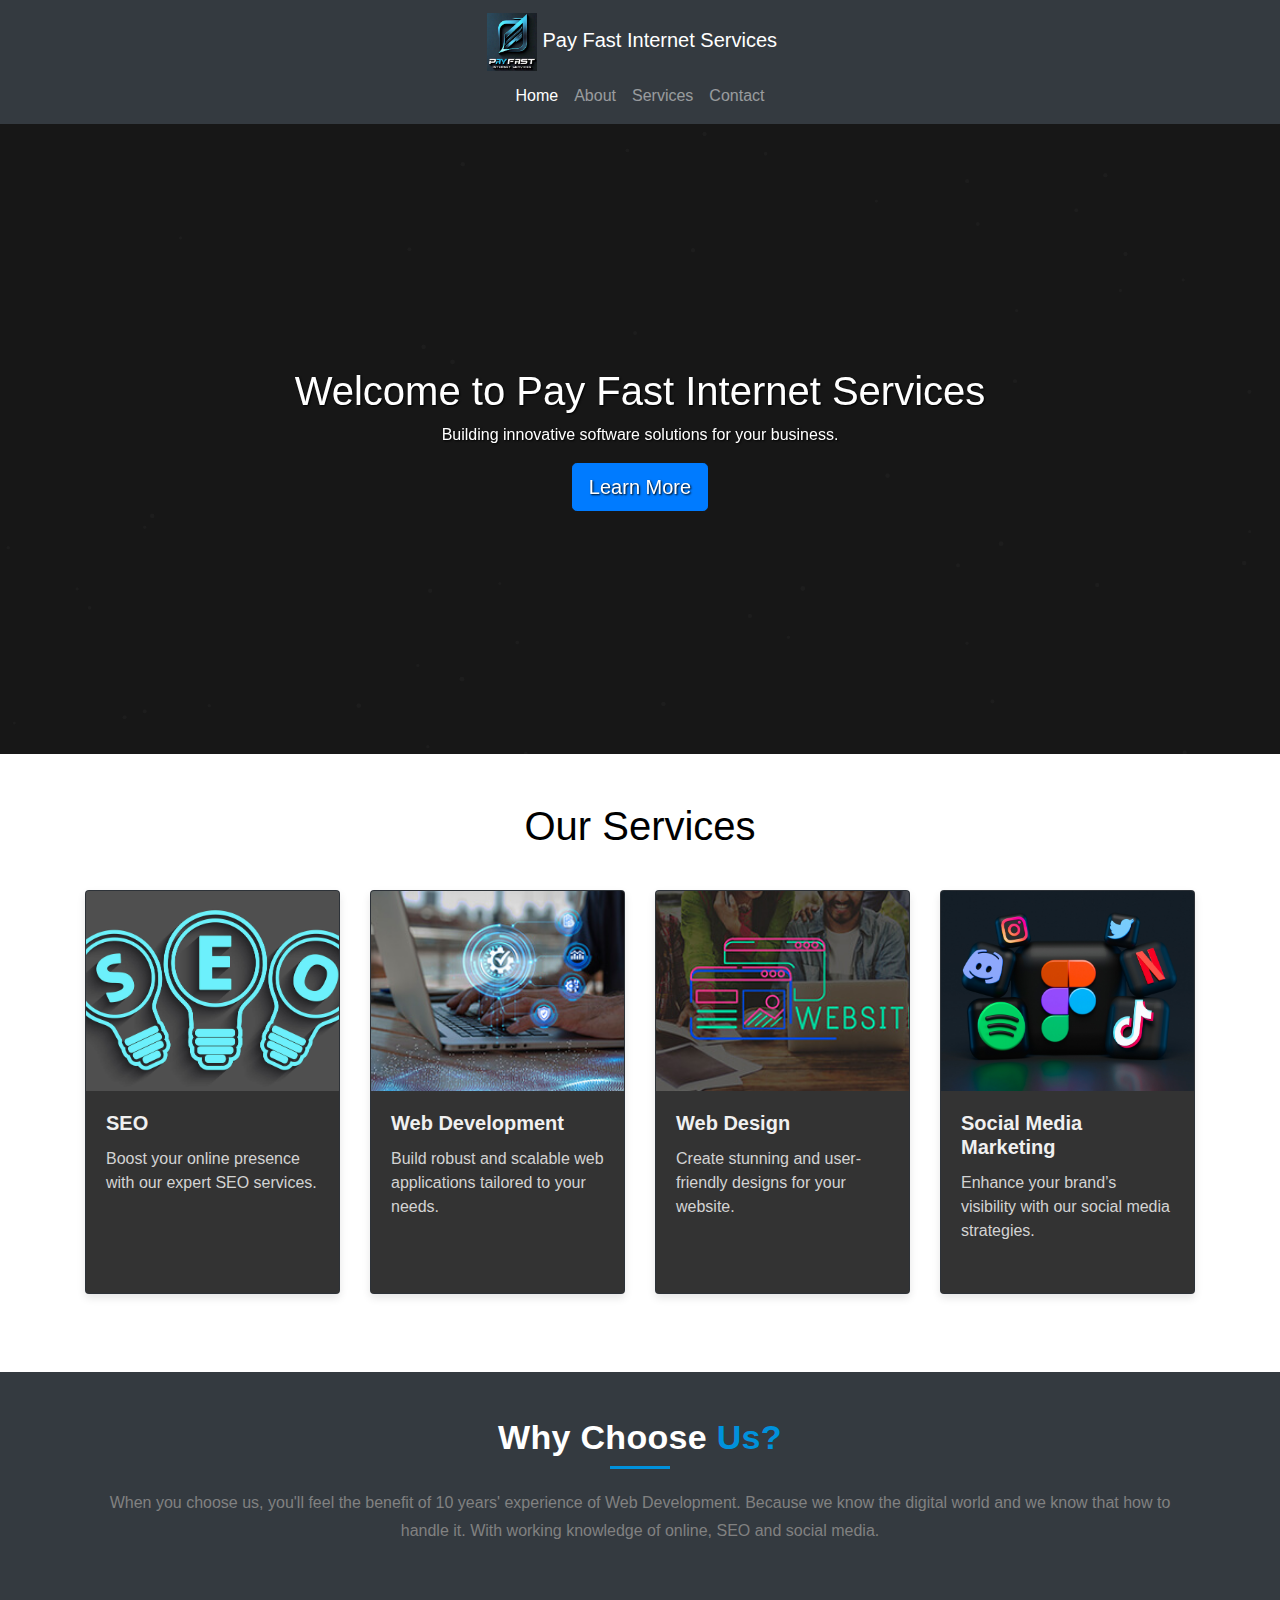
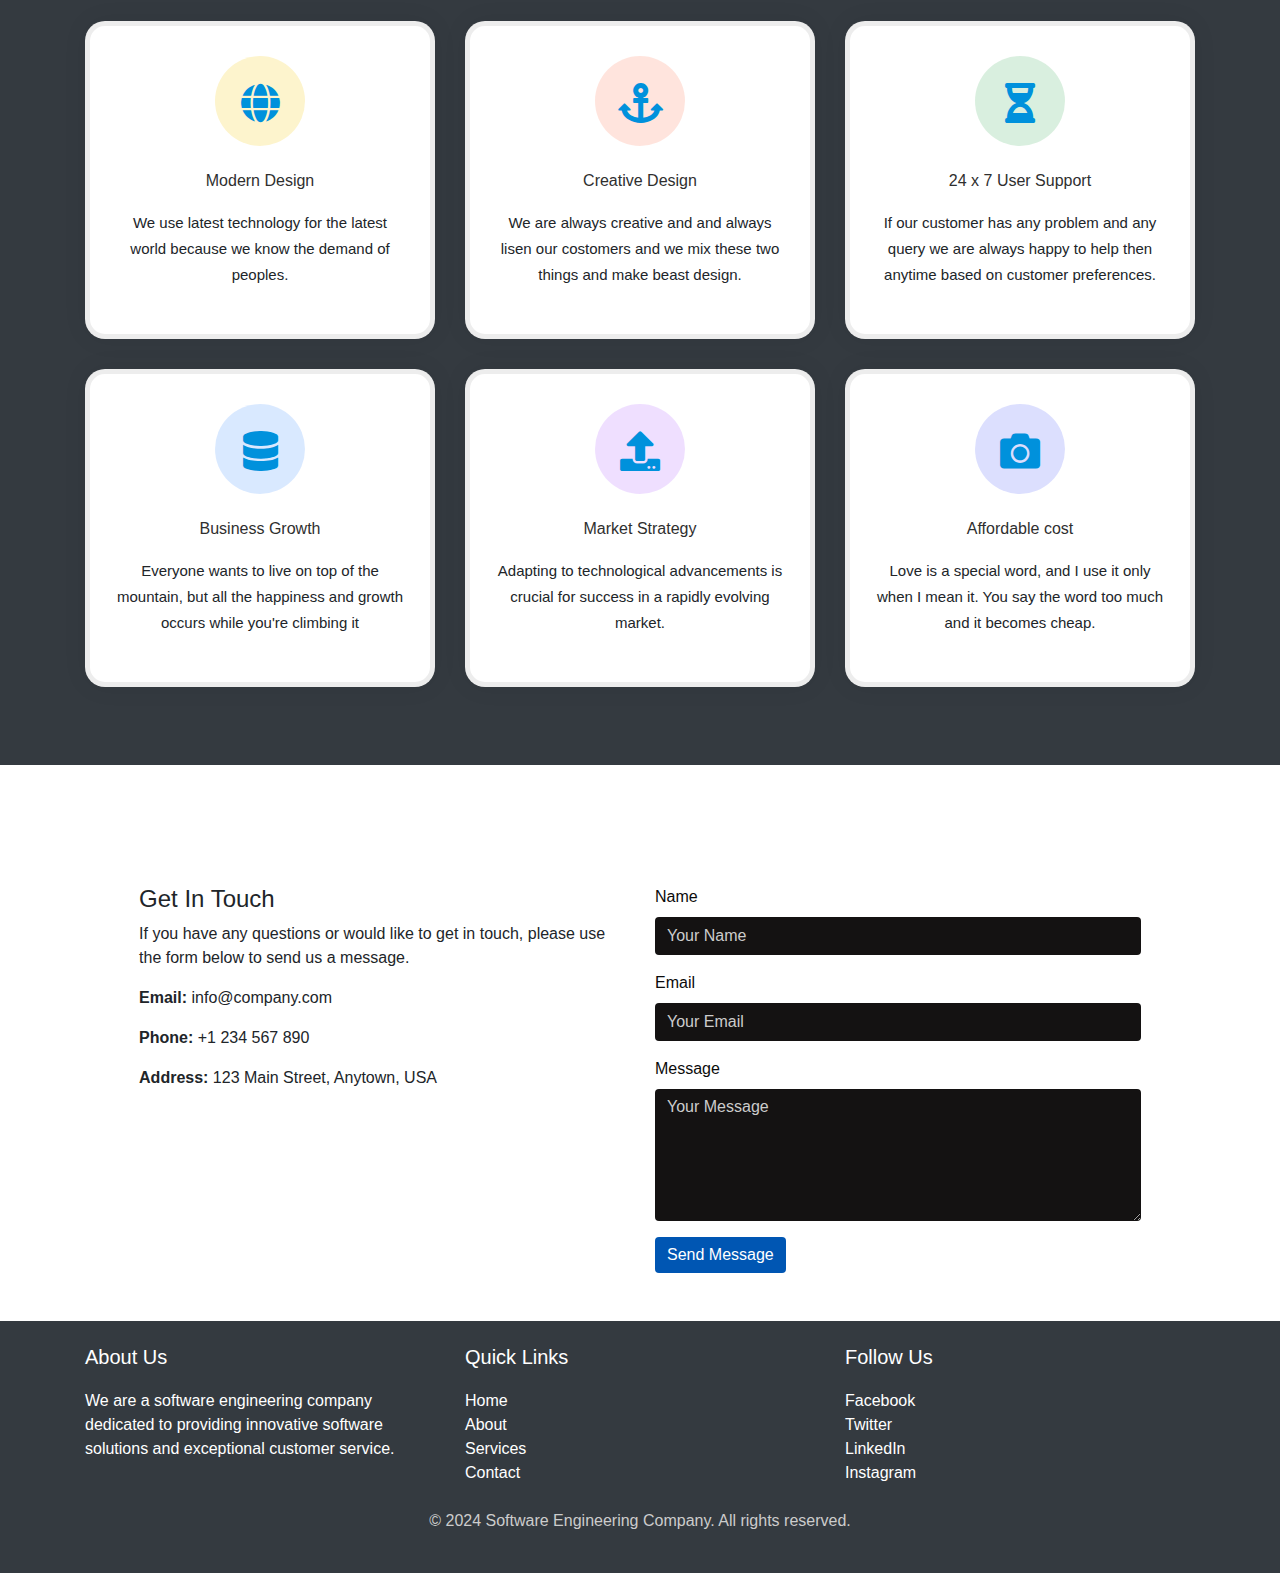
<file: index.html>
<!DOCTYPE html>
<html lang="en">

<head>
    <meta charset="UTF-8">
    <meta name="viewport" content="width=device-width, initial-scale=1.0">
    <title>Pay Fast Internet Services</title>
    <!-- Bootstrap CSS -->
    <link href="https://stackpath.bootstrapcdn.com/bootstrap/4.5.2/css/bootstrap.min.css" rel="stylesheet">
    <link rel="stylesheet" href="https://maxcdn.bootstrapcdn.com/bootstrap/4.1.3/css/bootstrap.min.css">
    <link rel="stylesheet" href="https://use.fontawesome.com/releases/v5.6.3/css/all.css">
    <!-- Custom CSS -->
    <link rel="stylesheet" href="styles.css">
</head>

<body>
    <!-- Header Section -->
    <header class="bg-dark text-white">
        <nav class="navbar navbar-expand-lg navbar-dark">
            <div class="container">
                <a class="navbar-brand" href="#">
                    <img src="Images/logo.jpg" alt="Company Logo" width="50" height="50">
                    Pay Fast Internet Services
                </a>
                <button class="navbar-toggler" type="button" data-toggle="collapse" data-target="#navbarNav"
                    aria-controls="navbarNav" aria-expanded="false" aria-label="Toggle navigation">
                    <span class="navbar-toggler-icon"></span>
                </button>
                <div class="collapse navbar-collapse" id="navbarNav">
                    <ul class="navbar-nav ml-auto">
                        <li class="nav-item active">
                            <a class="nav-link" href="#">Home</a>
                        </li>
                        <li class="nav-item">
                            <a class="nav-link" href="#">About</a>
                        </li>
                        <li class="nav-item">
                            <a class="nav-link" href="#">Services</a>
                        </li>
                        <li class="nav-item">
                            <a class="nav-link" href="#">Contact</a>
                        </li>
                    </ul>
                </div>
            </div>
        </nav>
    </header>

    <!-- Front Display Section -->
    <div class="animation-container">
        <div class="particle-network-animation"></div>
        <section class="front-display text-center d-flex justify-content-center align-items-center">
            <div class="container">
                <h1>Welcome to Pay Fast Internet Services</h1>
                <p>Building innovative software solutions for your business.</p>
                <a href="#services" class="btn btn-primary btn-lg">Learn More</a>
            </div>
        </section>
    </div>
    

    <!-- Services Section -->
    <section id="services" class="py-5">
        <div class="container">
            <h2 class="text-center">Our Services</h2>
            <div class="row card-container">
                <div class="col-md-3">
                    <div class="card bg-dark">
                        <img src="Images/seo.jpg" class="card-img-top" alt="SEO">
                        <div class="card-body">
                            <h5 class="card-title">SEO</h5>
                            <p class="card-text">Boost your online presence with our expert SEO services.</p>
                        </div>
                    </div>
                </div>
                <div class="col-md-3">
                    <div class="card bg-dark">
                        <img src="Images/web-services.jpg" class="card-img-top" alt="Web Development">
                        <div class="card-body">
                            <h5 class="card-title">Web Development</h5>
                            <p class="card-text">Build robust and scalable web applications tailored to your needs.</p>
                        </div>
                    </div>
                </div>
                <div class="col-md-3">
                    <div class="card bg-dark">
                        <img src="Images/web-design.jpg" class="card-img-top" alt="Web Design">
                        <div class="card-body">
                            <h5 class="card-title">Web Design</h5>
                            <p class="card-text">Create stunning and user-friendly designs for your website.</p>
                        </div>
                    </div>
                </div>
                <div class="col-md-3">
                    <div class="card bg-dark">
                        <img src="Images/social-media-marketing.jpg" class="card-img-top" alt="Social Media Marketing">
                        <div class="card-body">
                            <h5 class="card-title">Social Media Marketing</h5>
                            <p class="card-text">Enhance your brand’s visibility with our social media strategies.</p>
                        </div>
                    </div>
                </div>
            </div>
        </div>
    </section>

    <div class="choose-us-container feat bg-gray pt-5 pb-5">
        <div class="container">
            <div class="row">
                <div class="section-head col-sm-12">
                    <h4><span>Why Choose</span> Us?</h4>
                    <p>When you choose us, you'll feel the benefit of 10 years' experience of Web Development. Because
                        we know the digital world and we know that how to handle it. With working knowledge of online,
                        SEO and social media.</p>
                </div>
                <div class="col-lg-4 col-sm-6">
                    <div class="item"> <span class="icon feature_box_col_one"><i class="fa fa-globe"></i></span>
                        <h6>Modern Design</h6>
                        <p>We use latest technology for the latest world because we know the demand of peoples.</p>
                    </div>
                </div>
                <div class="col-lg-4 col-sm-6">
                    <div class="item"> <span class="icon feature_box_col_two"><i class="fa fa-anchor"></i></span>
                        <h6>Creative Design</h6>
                        <p>We are always creative and and always lisen our costomers and we mix these two things and
                            make beast design.</p>
                    </div>
                </div>
                <div class="col-lg-4 col-sm-6">
                    <div class="item"> <span class="icon feature_box_col_three"><i
                                class="fa fa-hourglass-half"></i></span>
                        <h6>24 x 7 User Support</h6>
                        <p>If our customer has any problem and any query we are always happy to help then anytime based
                            on customer preferences.</p>
                    </div>
                </div>
                <div class="col-lg-4 col-sm-6">
                    <div class="item"> <span class="icon feature_box_col_four"><i class="fa fa-database"></i></span>
                        <h6>Business Growth</h6>
                        <p>Everyone wants to live on top of the mountain, but all the happiness and growth occurs while
                            you're climbing it</p>
                    </div>
                </div>
                <div class="col-lg-4 col-sm-6">
                    <div class="item"> <span class="icon feature_box_col_five"><i class="fa fa-upload"></i></span>
                        <h6>Market Strategy</h6>
                        <p>Adapting to technological advancements is crucial for success in a rapidly evolving market.
                        </p>
                    </div>
                </div>
                <div class="col-lg-4 col-sm-6">
                    <div class="item"> <span class="icon feature_box_col_six"><i class="fa fa-camera"></i></span>
                        <h6>Affordable cost</h6>
                        <p>Love is a special word, and I use it only when I mean it. You say the word too much and it
                            becomes cheap.</p>
                    </div>
                </div>
            </div>
        </div>
    </div>

    <!-- Contact Us Section -->
    <section id="contact-us" class="py-5 ">
        <div class="container">
            <h2 class="text-center mb-4">Contact Us</h2>
            <div class="row">
                <div class="col-md-6 mb-4">
                    <h4>Get In Touch</h4>
                    <p>If you have any questions or would like to get in touch, please use the form below to send us a
                        message.</p>
                    <p><strong>Email:</strong> info@company.com</p>
                    <p><strong>Phone:</strong> +1 234 567 890</p>
                    <p><strong>Address:</strong> 123 Main Street, Anytown, USA</p>
                </div>
                <div class="col-md-6">
                    <form>
                        <div class="form-group">
                            <label for="name">Name</label>
                            <input type="text" class="form-control" id="name" placeholder="Your Name" required>
                        </div>
                        <div class="form-group">
                            <label for="email">Email</label>
                            <input type="email" class="form-control" id="email" placeholder="Your Email" required>
                        </div>
                        <div class="form-group">
                            <label for="message">Message</label>
                            <textarea class="form-control" id="message" rows="5" placeholder="Your Message"
                                required></textarea>
                        </div>
                        <button type="submit" class="btn btn-primary">Send Message</button>
                    </form>
                </div>
            </div>
        </div>
    </section>

    <!-- Footer Section -->
    <footer class="bg-dark text-white py-4">
        <div class="container">
            <div class="row">
                <div class="col-md-4">
                    <h5>About Us</h5>
                    <p>We are a software engineering company dedicated to providing innovative software solutions and
                        exceptional customer service.</p>
                </div>
                <div class="col-md-4">
                    <h5>Quick Links</h5>
                    <ul class="list-unstyled">
                        <li><a href="#" class="text-white">Home</a></li>
                        <li><a href="#" class="text-white">About</a></li>
                        <li><a href="#services" class="text-white">Services</a></li>
                        <li><a href="#contact-us" class="text-white">Contact</a></li>
                    </ul>
                </div>
                <div class="col-md-4">
                    <h5>Follow Us</h5>
                    <ul class="list-unstyled">
                        <li><a href="#" class="text-white">Facebook</a></li>
                        <li><a href="#" class="text-white">Twitter</a></li>
                        <li><a href="#" class="text-white">LinkedIn</a></li>
                        <li><a href="#" class="text-white">Instagram</a></li>
                    </ul>
                </div>
            </div>
            <div class="text-center mt-4">
                <p>&copy; 2024 Software Engineering Company. All rights reserved.</p>
            </div>
        </div>
    </footer>



    <!-- Bootstrap JS and dependencies -->
    <script src="https://code.jquery.com/jquery-3.5.1.slim.min.js"></script>
    <script src="https://cdn.jsdelivr.net/npm/@popperjs/core@2.5.4/dist/umd/popper.min.js"></script>
    <script src="https://stackpath.bootstrapcdn.com/bootstrap/4.5.2/js/bootstrap.min.js"></script>
    <script src="Script.js"></script>

</body>

</html>
</file>
<file: styles.css>
/* styles.css */

/* Existing styles */

body,
html {
    height: 100%;
    margin: 0;
    font-family: Arial, sans-serif;
}

.front-display {
    /* height: 100vh; */
    /* background: url('Images/background2.jpg') no-repeat center center/cover; */
    color: white;
    text-shadow: 1px 1px 2px black;
}

.header {
    padding: 20px;
}

/* New styles for SEO Services Section */
#services {
    padding: 60px 0;
    background-color: #fff;
}

#services h2 {
    color: black;
    margin-bottom: 40px;
    font-size: 2.5em;
}

.card {
    margin-bottom: 30px;
    box-shadow: 0 4px 8px rgba(0, 0, 0, 0.1);
    transition: transform 0.2s, box-shadow 0.2s;
    height: 100%;
}

.card:hover {
    transform: scale(1.05);
    box-shadow: 0 8px 16px rgba(0, 0, 0, 0.2);
}

.card-body {
    background-color: #333;
    color: white;
}

.card-title {
    color: #f0f0f0;
    font-weight: bold;
}

.card-text {
    color: #d3d3d3;
}

.card-img-top {
    height: 200px;
    object-fit: cover;
}

.card-container {
    display: flex;
    justify-content: space-between;
    flex-wrap: wrap;
}

.card-container .col-md-3 {
    margin-bottom: 30px;
    display: flex;
    align-items: stretch;
}

/* CSS For Choose Us Section */
.choose-us-container{
    background-color: #343a40;
}

#choose-us {
    padding: 60px 0;
    background-color: #fff;
    color: #000;
}

#choose-us h2 {
    margin-bottom: 40px;
    font-size: 2.5em;
    color: #333;
}

.choose-us-item {
    margin-bottom: 30px;
}

.choose-us-title {
    font-size: 1.5em;
    margin-bottom: 10px;
    color: #333;
}


/* Why Chooose Us CSS  */
a,
a:active,
a:focus {
    color: #333;
    text-decoration: none;
    transition-timing-function: ease-in-out;
    -ms-transition-timing-function: ease-in-out;
    -moz-transition-timing-function: ease-in-out;
    -webkit-transition-timing-function: ease-in-out;
    -o-transition-timing-function: ease-in-out;
    transition-duration: .2s;
    -ms-transition-duration: .2s;
    -moz-transition-duration: .2s;
    -webkit-transition-duration: .2s;
    -o-transition-duration: .2s;
}

ul {
    margin: 0;
    padding: 0;
    list-style: none;
}

img {
    max-width: 100%;
    height: auto;
}

span,
a,
a:hover {
    display: inline-block;
    text-decoration: none;
    color: inherit;
}

.section-head {
    margin-bottom: 60px;
}

.section-head h4 {
    position: relative;
    padding: 0;
    color: #0091dc;
    line-height: 1;
    letter-spacing: 0.3px;
    font-size: 34px;
    font-weight: 700;
    text-align: center;
    text-transform: none;
    margin-bottom: 30px;
}

.section-head h4:before {
    content: '';
    width: 60px;
    height: 3px;
    background: #0091dc;
    position: absolute;
    left: 0px;
    bottom: -10px;
    right: 0;
    margin: 0 auto;
}

.section-head h4 span {
    font-weight: 700;
    padding-bottom: 5px;
    color: #ffffff
}

p.service_text {
    color: #cccccc !important;
    font-size: 16px;
    line-height: 28px;
    text-align: center;
}

.section-head p,
p.awesome_line {
    color: #818181;
    font-size: 16px;
    line-height: 28px;
    text-align: center;
}

.extra-text {
    font-size: 34px;
    font-weight: 700;
    color: #2f2f2f;
    margin-bottom: 25px;
    position: relative;
    text-transform: none;
}

.extra-text::before {
    content: '';
    width: 60px;
    height: 3px;
    background: #0091dc;
    position: absolute;
    left: 0px;
    bottom: -10px;
    right: 0;
    margin: 0 auto;
}

.extra-text span {
    font-weight: 700;
    color: #0091dc;
}

.item {
    background: #fff;
    text-align: center;
    padding: 30px 25px;
    -webkit-box-shadow: 0 0px 25px rgba(0, 0, 0, 0.07);
    box-shadow: 0 0px 25px rgba(0, 0, 0, 0.07);
    border-radius: 20px;
    border: 5px solid rgba(0, 0, 0, 0.07);
    margin-bottom: 30px;
    -webkit-transition: all .5s ease 0;
    transition: all .5s ease 0;
    transition: all 0.5s ease 0s;
}

.item:hover {
    background: #0091dc;
    box-shadow: 0 8px 20px 0px rgba(0, 0, 0, 0.2);
    -webkit-transition: all .5s ease 0;
    transition: all .5s ease 0;
    transition: all 0.5s ease 0s;
}

.item:hover .item,
.item:hover span.icon {
    background: #fff;
    border-radius: 10px;
    -webkit-transition: all .5s ease 0;
    transition: all .5s ease 0;
    transition: all 0.5s ease 0s;
}

.item:hover h6,
.item:hover p {
    color: #fff;
    -webkit-transition: all .5s ease 0;
    transition: all .5s ease 0;
    transition: all 0.5s ease 0s;
}

.item .icon {
    font-size: 40px;
    margin-bottom: 25px;
    color: #0091dc;
    width: 90px;
    height: 90px;
    line-height: 96px;
    border-radius: 50px;
}

.item .feature_box_col_one {
    background: rgba(247, 198, 5, 0.20);
    color: #0091dc
}

.item .feature_box_col_two {
    background: rgba(255, 77, 28, 0.15);
    color: #0091dc
}

.item .feature_box_col_three {
    background: rgba(0, 147, 38, 0.15);
    color: #0091dc
}

.item .feature_box_col_four {
    background: rgba(0, 108, 255, 0.15);
    color: #0091dc
}

.item .feature_box_col_five {
    background: rgba(146, 39, 255, 0.15);
    color: #0091dc
}

.item .feature_box_col_six {
    background: rgba(23, 39, 246, 0.15);
    color: #0091dc
}

.item p {
    font-size: 15px;
    line-height: 26px;
}

.item h6 {
    margin-bottom: 20px;
    color: #2f2f2f;
}

.mission p {
    margin-bottom: 10px;
    font-size: 15px;
    line-height: 28px;
    font-weight: 500;
}

.mission i {
    display: inline-block;
    width: 50px;
    height: 50px;
    line-height: 50px;
    text-align: center;
    background: #0091dc;
    border-radius: 50%;
    color: #fff;
    font-size: 25px;
}

.mission .small-text {
    margin-left: 10px;
    font-size: 13px;
    color: #666;
}

.skills {
    padding-top: 0px;
}

.skills .prog-item {
    margin-bottom: 25px;
}

.skills .prog-item:last-child {
    margin-bottom: 0;
}

.skills .prog-item p {
    font-weight: 500;
    font-size: 15px;
    margin-bottom: 10px;
}

.skills .prog-item .skills-progress {
    width: 100%;
    height: 10px;
    background: #e0e0e0;
    border-radius: 20px;
    position: relative;
}

.skills .prog-item .skills-progress span {
    position: absolute;
    left: 0;
    top: 0;
    height: 100%;
    background: #0091dc;
    width: 10%;
    border-radius: 10px;
    -webkit-transition: all 1s;
    transition: all 1s;
}

.skills .prog-item .skills-progress span:after {
    content: attr(data-value);
    position: absolute;
    top: -5px;
    right: 0;
    font-size: 10px;
    font-weight: 600;
    color: #fff;
    background: rgba(0, 0, 0, 0.9);
    padding: 3px 7px;
    border-radius: 30px;
}

/* Contact Us Form */

#contact-us {
    padding: 60px 0;
}

#contact-us h2 {
    margin-bottom: 40px;
    font-size: 2.5em;
    color: #fff;
}

#contact-us .form-group label {
    color: #0b0b0b;
}

#contact-us .form-control {
    background-color: #141212;
    color: #ffffff;
    border: none;
}

#contact-us .form-control::placeholder {
    color: #ccc;
}

#contact-us .btn-primary {
    background-color: #0056b3;
    border: none;
}

#contact-us .btn-primary:hover {
    background-color: #004494;
}


/* Footer Section */

footer {
    background-color: #0e1422;
    color: #d3d3d3;
    padding: 20px 0;
}

footer h5 {
    margin-bottom: 20px;
}

footer a {
    color: #d3d3d3;
    text-decoration: none;
}

footer a:hover {
    color: #fff;
}

footer .list-unstyled {
    padding-left: 0;
    list-style: none;
}

footer .text-center {
    margin-top: 20px;
    color: #ccc;
}


/* Animation */
.animation-container {
    position: relative;
    width: 100%;
    /* height: 100vh; */
    overflow: hidden;

  }
  
  .particle-network-animation {
    position: absolute;
    top: 0;
    left: 0;
    right: 0;
    bottom: 0;
    background-color: #171717;
    z-index: 0;
  }
  
  .front-display {
    position: relative;
    z-index: 1; /* Ensure it appears above the animations */
    height: 70vh; /* Set height to 70% of viewport */
  }
  
  .container {
    position: relative;
    z-index: 2; /* Ensure it appears above any animations */
    display: flex;
    flex-direction: column;
    justify-content: center;
    align-items: center;
    /* height: 100%; Center container vertically */
  }
</file>
